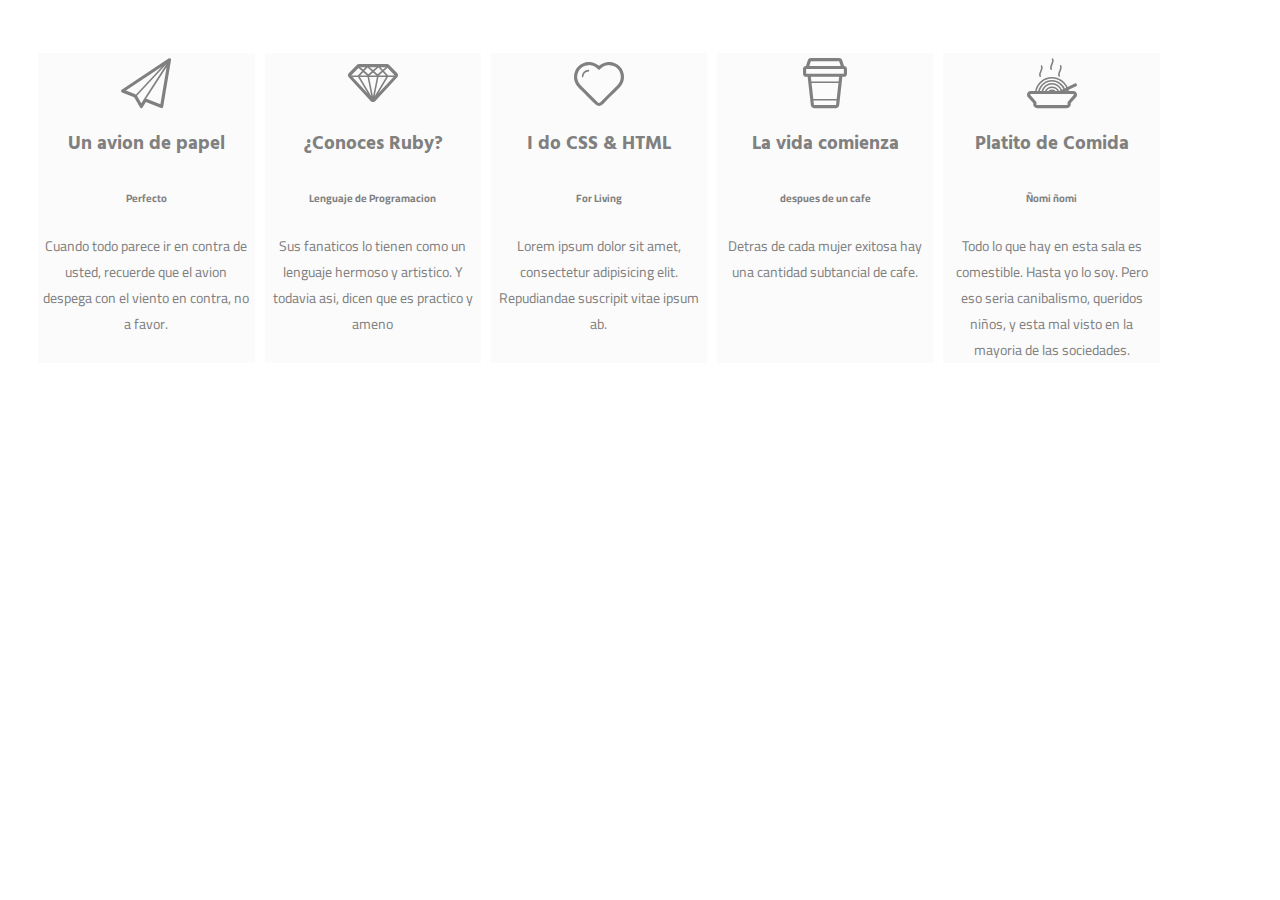
<file: index.html>
<!DOCTYPE html>
<html>
	<head>
	<meta charset="utf-8">
    <meta name="description" content="An Icon Font Generated By IcoMoon.io">
    <meta name="viewport" content="width=device-width, initial-scale=1">
    <link rel="stylesheet" type="text/css" href="css/main.css">
    <link rel="stylesheet" href="style.css">
    <title>Tipografia e Iconos</title>
	</head>
	<body>
		<nav>
			<a href="#" class="opction">
			<i class="icon-paperplane"></i>
			<h3>Un avion de papel</h3>
			<h6>Perfecto</h6>
			<p>Cuando todo parece ir en contra de usted, recuerde que el avion despega con el viento en contra, no a favor.</p>
			</a>
			<a href="#" class="opction">
				<i class="icon-diamond"></i>
				<h3>¿Conoces Ruby?</h3>
				<h6>Lenguaje de Programacion</h6>
				<p>Sus fanaticos lo tienen como un lenguaje hermoso y artistico. Y todavia asi, dicen que es practico y ameno</p>
			</a>
			<a href="#" class="opction">
				<i class="icon-heart"></i>
				<h3>I do CSS & HTML</h3>
				<h6>For Living</h6>
				<p>Lorem ipsum dolor sit amet, consectetur adipisicing elit. Repudiandae suscripit vitae ipsum ab.</p>
			</a>
			<a href="#" class="opction">
				<i class="icon-cup"></i>
				<h3>La vida comienza</h3>
				<h6>despues de un cafe</h6>
				<p>Detras de cada mujer exitosa hay una cantidad subtancial de cafe.</p>
			</a>
			<a href="#" class="opction plato">
				<i class="icon-food"></i>
				<h3>Platito de Comida</h3>
				<h6>Ñomi ñomi</h6>
				<p>Todo lo que hay en esta sala es comestible. Hasta yo lo soy. Pero eso seria canibalismo, queridos niños, y esta mal visto en la mayoria de las sociedades.</p>
			</a>
		</nav>
	</body>
</html>
</file>
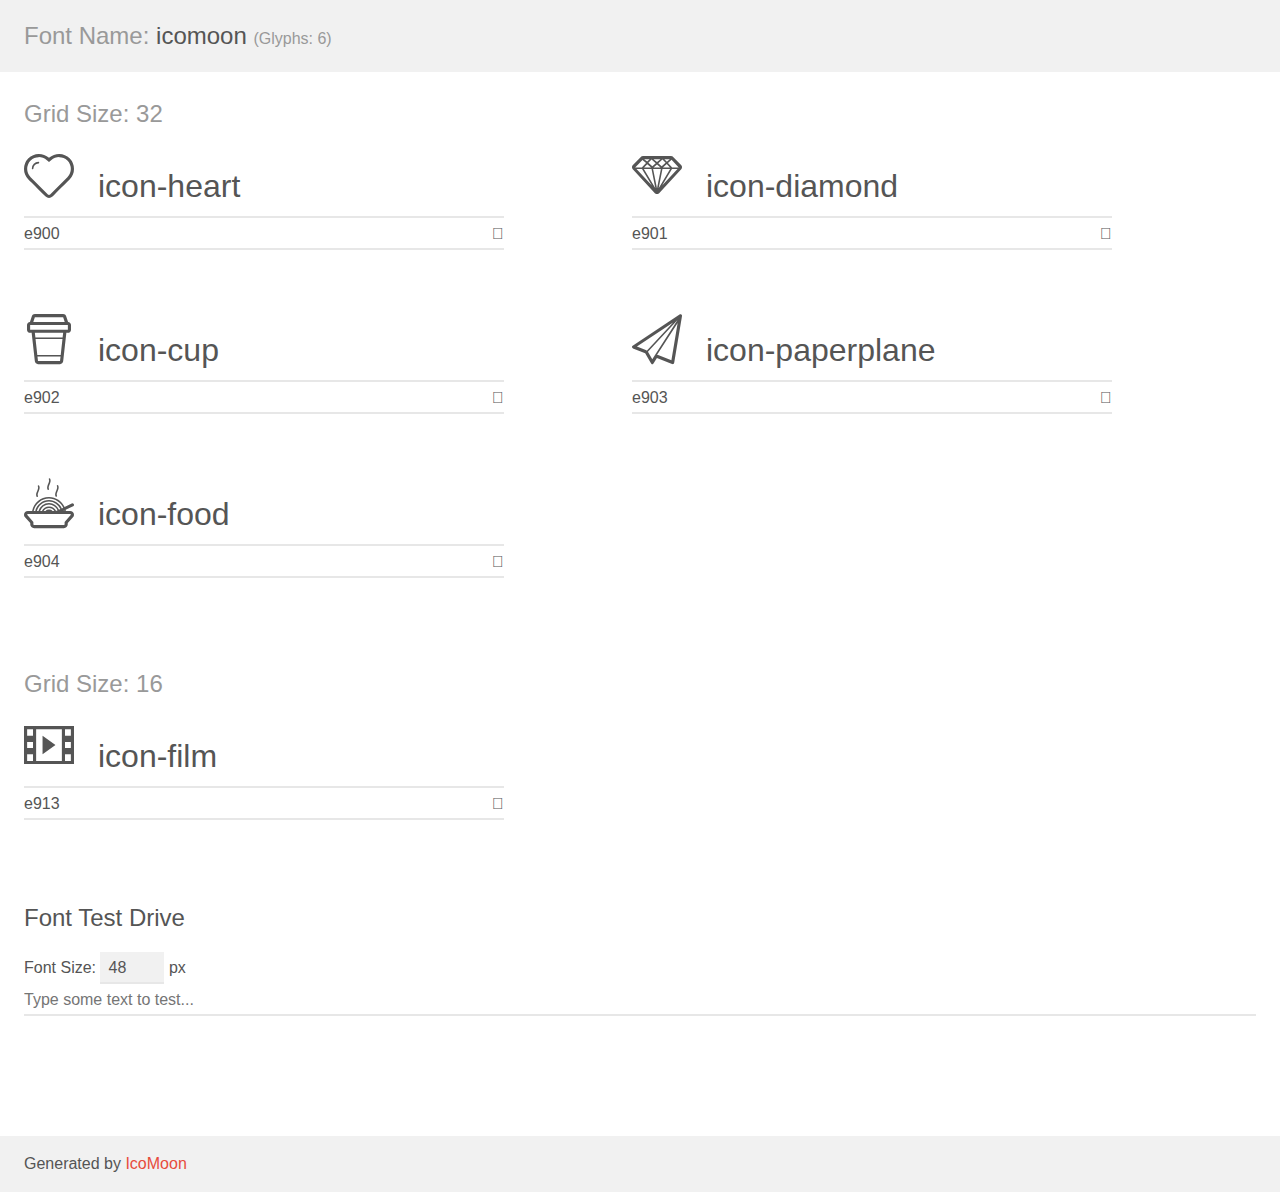
<file: demo.html>
<!doctype html>
<html>
<head>
    <meta charset="utf-8">
    <title>IcoMoon Demo</title>
    <meta name="description" content="An Icon Font Generated By IcoMoon.io">
    <meta name="viewport" content="width=device-width, initial-scale=1">
    <link rel="stylesheet" href="demo-files/demo.css">
    <link rel="stylesheet" href="style.css"></head>
<body>
    <div class="bgc1 clearfix">
        <h1 class="mhmm mvm"><span class="fgc1">Font Name:</span> icomoon <small class="fgc1">(Glyphs:&nbsp;6)</small></h1>
    </div>
    <div class="clearfix mhl ptl">
        <h1 class="mvm mtn fgc1">Grid Size: 32</h1>
        <div class="glyph fs1">
            <div class="clearfix bshadow0 pbs">
                <span class="icon-heart">
                
                </span>
                <span class="mls"> icon-heart</span>
            </div>
            <fieldset class="fs0 size1of1 clearfix hidden-false">
                <input type="text" readonly value="e900" class="unit size1of2" />
                <input type="text" maxlength="1" readonly value="&#xe900;" class="unitRight size1of2 talign-right" />
            </fieldset>
            <div class="fs0 bshadow0 clearfix hidden-true">
                <span class="unit pvs fgc1">liga: </span>
                <input type="text" readonly value="" class="liga unitRight" />
            </div>
        </div>
        <div class="glyph fs1">
            <div class="clearfix bshadow0 pbs">
                <span class="icon-diamond">
                
                </span>
                <span class="mls"> icon-diamond</span>
            </div>
            <fieldset class="fs0 size1of1 clearfix hidden-false">
                <input type="text" readonly value="e901" class="unit size1of2" />
                <input type="text" maxlength="1" readonly value="&#xe901;" class="unitRight size1of2 talign-right" />
            </fieldset>
            <div class="fs0 bshadow0 clearfix hidden-true">
                <span class="unit pvs fgc1">liga: </span>
                <input type="text" readonly value="" class="liga unitRight" />
            </div>
        </div>
        <div class="glyph fs1">
            <div class="clearfix bshadow0 pbs">
                <span class="icon-cup">
                
                </span>
                <span class="mls"> icon-cup</span>
            </div>
            <fieldset class="fs0 size1of1 clearfix hidden-false">
                <input type="text" readonly value="e902" class="unit size1of2" />
                <input type="text" maxlength="1" readonly value="&#xe902;" class="unitRight size1of2 talign-right" />
            </fieldset>
            <div class="fs0 bshadow0 clearfix hidden-true">
                <span class="unit pvs fgc1">liga: </span>
                <input type="text" readonly value="" class="liga unitRight" />
            </div>
        </div>
        <div class="glyph fs1">
            <div class="clearfix bshadow0 pbs">
                <span class="icon-paperplane">
                
                </span>
                <span class="mls"> icon-paperplane</span>
            </div>
            <fieldset class="fs0 size1of1 clearfix hidden-false">
                <input type="text" readonly value="e903" class="unit size1of2" />
                <input type="text" maxlength="1" readonly value="&#xe903;" class="unitRight size1of2 talign-right" />
            </fieldset>
            <div class="fs0 bshadow0 clearfix hidden-true">
                <span class="unit pvs fgc1">liga: </span>
                <input type="text" readonly value="" class="liga unitRight" />
            </div>
        </div>
        <div class="glyph fs1">
            <div class="clearfix bshadow0 pbs">
                <span class="icon-food">
                
                </span>
                <span class="mls"> icon-food</span>
            </div>
            <fieldset class="fs0 size1of1 clearfix hidden-false">
                <input type="text" readonly value="e904" class="unit size1of2" />
                <input type="text" maxlength="1" readonly value="&#xe904;" class="unitRight size1of2 talign-right" />
            </fieldset>
            <div class="fs0 bshadow0 clearfix hidden-true">
                <span class="unit pvs fgc1">liga: </span>
                <input type="text" readonly value="" class="liga unitRight" />
            </div>
        </div>
  </div>
    <div class="clearfix mhl ptl">
        <h1 class="mvm mtn fgc1">Grid Size: 16</h1>
        <div class="glyph fs2">
            <div class="clearfix bshadow0 pbs">
                <span class="icon-film">
                
                </span>
                <span class="mls"> icon-film</span>
            </div>
            <fieldset class="fs0 size1of1 clearfix hidden-false">
                <input type="text" readonly value="e913" class="unit size1of2" />
                <input type="text" maxlength="1" readonly value="&#xe913;" class="unitRight size1of2 talign-right" />
            </fieldset>
            <div class="fs0 bshadow0 clearfix hidden-true">
                <span class="unit pvs fgc1">liga: </span>
                <input type="text" readonly value="film, video2" class="liga unitRight" />
            </div>
        </div>
  </div>

    <!--[if gt IE 8]><!-->
    <div class="mhl clearfix mbl">
        <h1>Font Test Drive</h1>
        <label>
            Font Size: <input id="fontSize" type="number" class="textbox0 mbm"
            min="8" value="48" />
            px
        </label>
        <input id="testText" type="text" class="phl size1of1 mvl"
        placeholder="Type some text to test..." value=""/>
        </label>
        <div id="testDrive" class="icon-">&nbsp;
        </div>
    </div>
    <!--<![endif]-->
    <div class="bgc1 clearfix">
        <p class="mhl">Generated by <a href="https://icomoon.io/app">IcoMoon</a></p>
    </div>

    <script src="demo-files/demo.js"></script>
</body>
</html>
</file>
<file: css/main.css>
@import url(https://fonts.googleapis.com/css?family=Hind+Guntur:400,700);
@import url(https://fonts.googleapis.com/css?family=Cairo);
@import url(https://fonts.googleapis.com/css?family=Roboto);

*{
	max-width: 100%;
	box-sizing: content-box;
}
nav{
	padding:2%;
}
a {
	text-decoration: none;
	text-align: center;
	color: grey;
	background-color: #FBFBFB;
}
.opction{
	float: left;
	width: 17%;
	height: 300px;
	margin: 20px 5px 2px;
	padding: 5px;
}
h3{
	font-family: 'Hind Guntur', sans-serif; 
}
h6, p{
	font-family: 'Cairo', sans-serif;
}
p{
	font-size: 14px;
}
a:hover {
	transition: all 0.3s ease;
	height: 280px;
	width: 200px;
	color:#A8B9DA;
	border-right: 1px solid #ECECEC;
	font-size: 90%;
 	margin-top: 10px;
 	font-family: 'Roboto', sans-serif;
}
</file>
<file: style.css>
@font-face {
  font-family: 'icomoon';
  src:  url('fonts/icomoon.eot?ayn2ub');
  src:  url('fonts/icomoon.eot?ayn2ub#iefix') format('embedded-opentype'),
    url('fonts/icomoon.ttf?ayn2ub') format('truetype'),
    url('fonts/icomoon.woff?ayn2ub') format('woff'),
    url('fonts/icomoon.svg?ayn2ub#icomoon') format('svg');
  font-weight: normal;
  font-style: normal;
}

[class^="icon-"], [class*=" icon-"] {
  /* use !important to prevent issues with browser extensions that change fonts */
  font-family: 'icomoon' !important;
  speak: none;
  font-style: normal;
  font-weight: normal;
  font-variant: normal;
  text-transform: none;
  line-height: 1;

  /* Better Font Rendering =========== */
  -webkit-font-smoothing: antialiased;
  -moz-osx-font-smoothing: grayscale;
}

.icon-heart:before {
  content: "\e900";
  font-size: 50px;
}
.icon-diamond:before {
  content: "\e901";
  font-size: 50px;
}
.icon-cup:before {
  content: "\e902";
  font-size: 50px;
}
.icon-paperplane:before {
  content: "\e903";
  font-size: 50px;
}
.icon-food:before {
  content: "\e904";
  font-size: 50px;
}
.icon-film:before {
  content: "\e913";
  font-size: 50px;
}
</file>
<file: demo-files/demo.css>
body {
  padding: 0;
  margin: 0;
  font-family: sans-serif;
  font-size: 1em;
  line-height: 1.5;
  color: #555;
  background: #fff;
}
h1 {
  font-size: 1.5em;
  font-weight: normal;
}
small {
  font-size: .66666667em;
}
a {
  color: #e74c3c;
  text-decoration: none;
}
a:hover, a:focus {
  box-shadow: 0 1px #e74c3c;
}
.bshadow0, input {
  box-shadow: inset 0 -2px #e7e7e7;
}
input:hover {
  box-shadow: inset 0 -2px #ccc;
}
input, fieldset {
  font-family: sans-serif;
  font-size: 1em;
  margin: 0;
  padding: 0;
  border: 0;
}
input {
  color: inherit;
  line-height: 1.5;
  height: 1.5em;
  padding: .25em 0;
}
input:focus {
  outline: none;
  box-shadow: inset 0 -2px #449fdb;
}
.glyph {
  font-size: 16px;
  width: 15em;
  padding-bottom: 1em;
  margin-right: 4em;
  margin-bottom: 1em;
  float: left;
  overflow: hidden;
}
.liga {
  width: 80%;
  width: calc(100% - 2.5em);
}
.talign-right {
  text-align: right;
}
.talign-center {
  text-align: center;
}
.bgc1 {
  background: #f1f1f1;
}
.fgc1 {
  color: #999;
}
.fgc0 {
  color: #000;
}
p {
  margin-top: 1em;
  margin-bottom: 1em;
}
.mvm {
  margin-top: .75em;
  margin-bottom: .75em;
}
.mtn {
  margin-top: 0;
}
.mtl, .mal {
  margin-top: 1.5em;
}
.mbl, .mal {
  margin-bottom: 1.5em;
}
.mal, .mhl {
  margin-left: 1.5em;
  margin-right: 1.5em;
}
.mhmm {
  margin-left: 1em;
  margin-right: 1em;
}
.mls {
  margin-left: .25em;
}
.ptl {
  padding-top: 1.5em;
}
.pbs, .pvs {
  padding-bottom: .25em;
}
.pvs, .pts {
  padding-top: .25em;
}
.unit {
  float: left;
}
.unitRight {
  float: right;
}
.size1of2 {
  width: 50%;
}
.size1of1 {
  width: 100%;
}
.clearfix:before, .clearfix:after {
  content: " ";
  display: table;
}
.clearfix:after {
  clear: both;
}
.hidden-true {
  display: none;
}
.textbox0 {
  width: 3em;
  background: #f1f1f1;
  padding: .25em .5em;
  line-height: 1.5;
  height: 1.5em;
}
#testDrive {
  display: block;
  padding-top: 24px;
  line-height: 1.5;
}
.fs0 {
  font-size: 16px;
}
.fs1 {
  font-size: 32px;
}
.fs2 {
  font-size: 32px;
}
</file>
